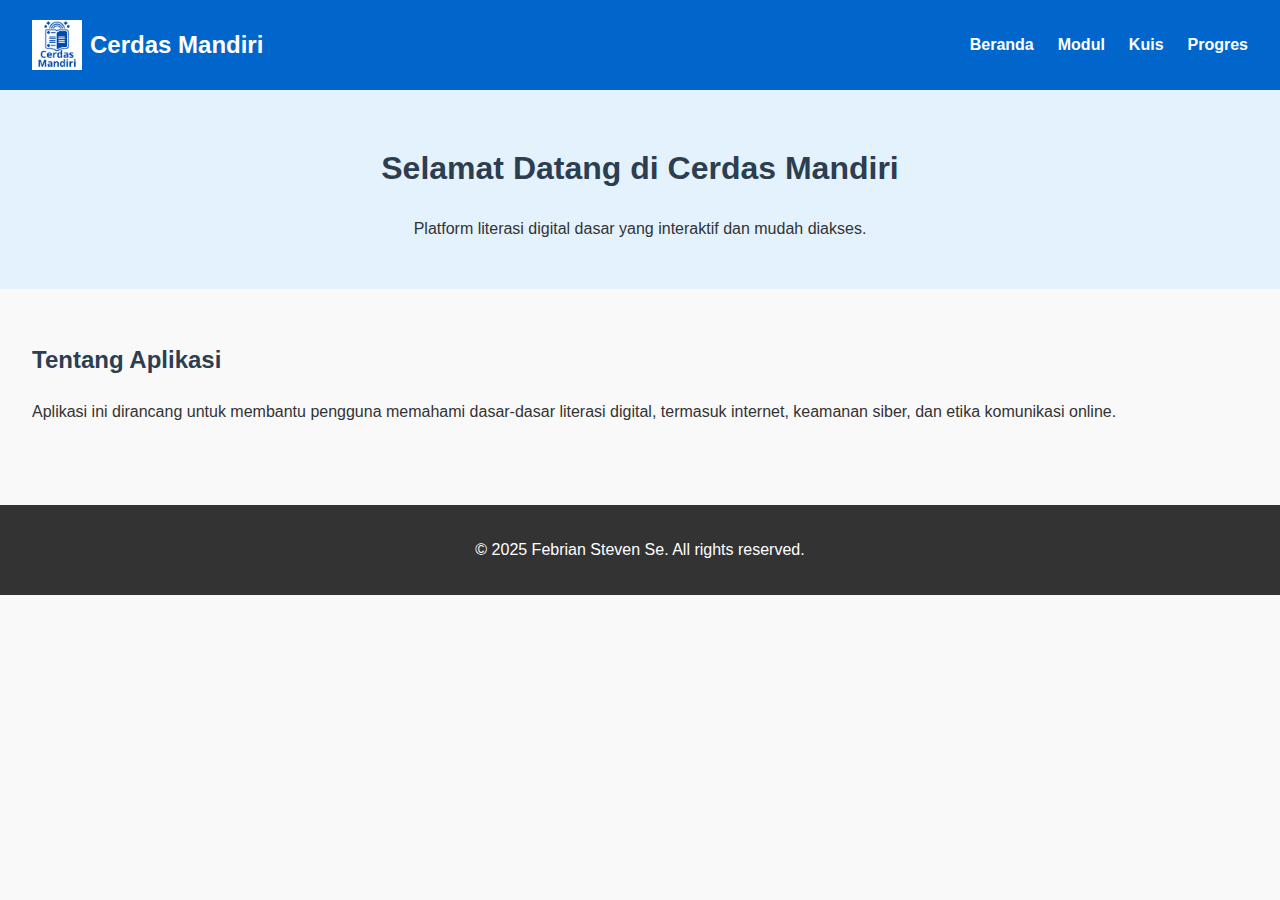
<file: index.html>
<!DOCTYPE html>
<html lang="id">
<head>
  <meta charset="UTF-8" />
  <meta name="viewport" content="width=device-width, initial-scale=1.0" />
  <title>Cerdas Mandiri</title>
  <link rel="stylesheet" href="style.css" />
</head>
<body>
  <nav class="navbar">
    <div class="logo">
      <img src="LogoCM.png" alt="Logo Cerdas Mandiri" class="logo-img" />
      Cerdas Mandiri
      </div>
    <ul class="nav-links">
      <li><a href="index.html">Beranda</a></li>
      <li><a href="modul.html">Modul</a></li>
      <li><a href="kuis.html">Kuis</a></li>
      <li><a href="progres.html">Progres</a></li>
    </ul>
  </nav>

  <main>
    <section class="hero">
      <h1>Selamat Datang di Cerdas Mandiri</h1>
      <p>Platform literasi digital dasar yang interaktif dan mudah diakses.</p>
    </section>

    <section class="intro">
      <h2>Tentang Aplikasi</h2>
      <p>Aplikasi ini dirancang untuk membantu pengguna memahami dasar-dasar literasi digital, termasuk internet, keamanan siber, dan etika komunikasi online.</p>
    </section>
  </main>

  <footer>
    <p>&copy; 2025 Febrian Steven Se. All rights reserved.</p>
  </footer>
</body>
</html>
</file>
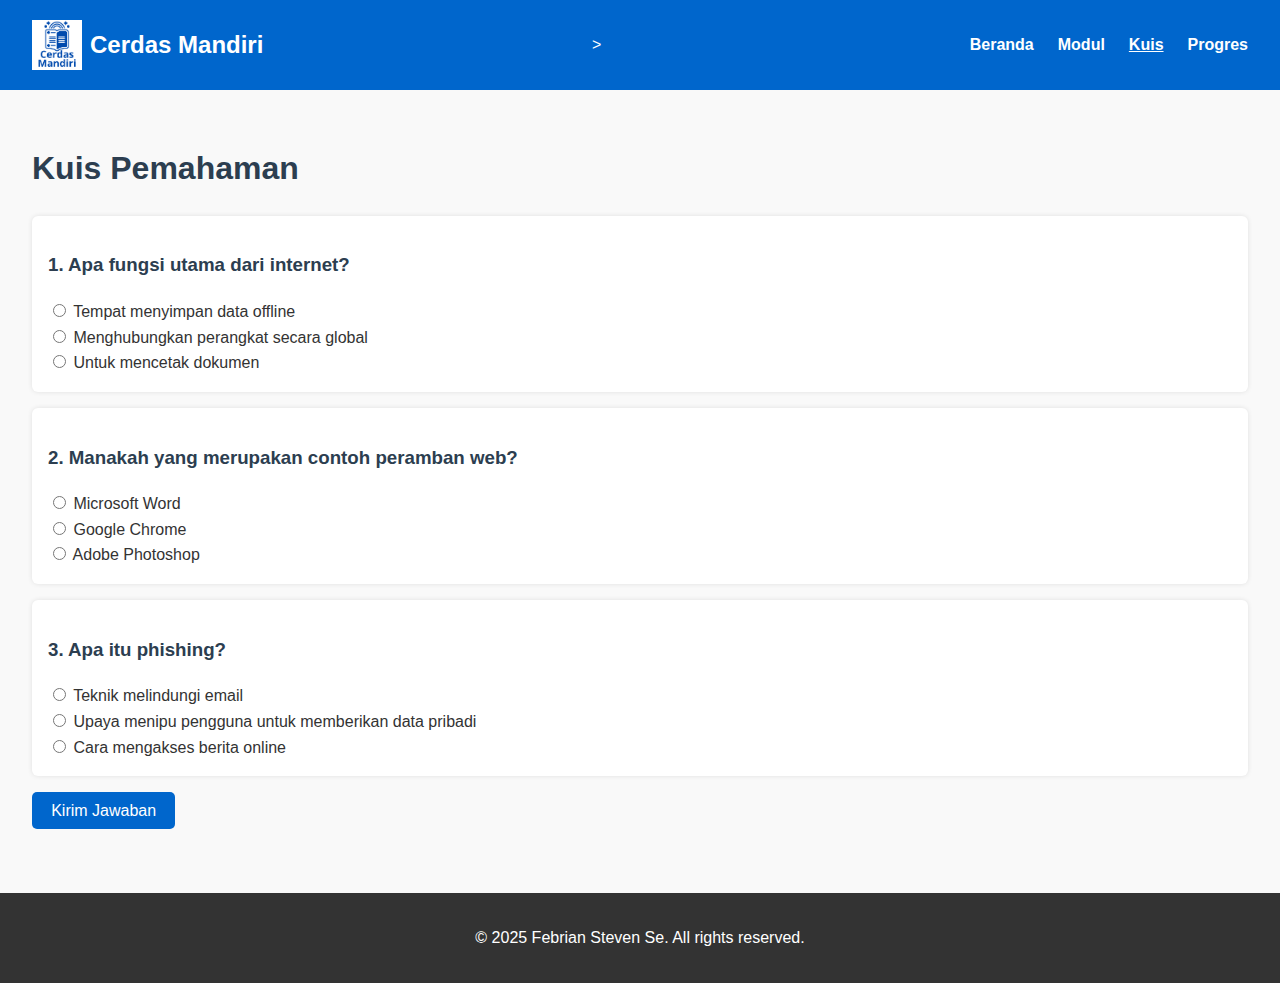
<file: kuis.html>
<!DOCTYPE html>
<html lang="id">
<head>
  <meta charset="UTF-8">
  <meta name="viewport" content="width=device-width, initial-scale=1.0">
  <title>Kuis - Cerdas Mandiri</title>
  <link rel="stylesheet" href="style.css">
  <script defer src="script.js"></script>
</head>
<body>
  <nav class="navbar">
  <div class="logo">
      <img src="LogoCM.png" alt="Logo Cerdas Mandiri" class="logo-img" />
      Cerdas Mandiri
      </div>>
    <ul class="nav-links">
      <li><a href="index.html">Beranda</a></li>
      <li><a href="modul.html">Modul</a></li>
      <li><a href="kuis.html" class="active">Kuis</a></li>
      <li><a href="progres.html">Progres</a></li>
    </ul>
  </nav>

  <main>
    <section class="quiz-page">
      <h1>Kuis Pemahaman</h1>
      <form id="quiz-form">
        <div class="quiz-question">
          <h3>1. Apa fungsi utama dari internet?</h3>
          <label><input type="radio" name="q1" value="a"> Tempat menyimpan data offline</label><br>
          <label><input type="radio" name="q1" value="b"> Menghubungkan perangkat secara global</label><br>
          <label><input type="radio" name="q1" value="c"> Untuk mencetak dokumen</label>
        </div>

        <div class="quiz-question">
          <h3>2. Manakah yang merupakan contoh peramban web?</h3>
          <label><input type="radio" name="q2" value="a"> Microsoft Word</label><br>
          <label><input type="radio" name="q2" value="b"> Google Chrome</label><br>
          <label><input type="radio" name="q2" value="c"> Adobe Photoshop</label>
        </div>

        <div class="quiz-question">
          <h3>3. Apa itu phishing?</h3>
          <label><input type="radio" name="q3" value="a"> Teknik melindungi email</label><br>
          <label><input type="radio" name="q3" value="b"> Upaya menipu pengguna untuk memberikan data pribadi</label><br>
          <label><input type="radio" name="q3" value="c"> Cara mengakses berita online</label>
        </div>

        <button type="submit">Kirim Jawaban</button>
      </form>

      <div id="quiz-result" class="quiz-result" style="display:none;"></div>
    </section>
  </main>

  <footer>
    <p>&copy; 2025 Febrian Steven Se. All rights reserved.</p>
  </footer>

  <script>
    document.getElementById('quiz-form').addEventListener('submit', function(event) {
      event.preventDefault();
      const answers = {
        q1: 'b',
        q2: 'b',
        q3: 'b'
      };
      let score = 0;
      let total = 3;
      for (let q in answers) {
        const selected = document.querySelector(`input[name="${q}"]:checked`);
        if (selected && selected.value === answers[q]) score++;
      }
      const resultDiv = document.getElementById('quiz-result');
      resultDiv.style.display = 'block';
      resultDiv.innerHTML = `<h2>Hasil Kuis:</h2><p>Skor Anda: ${score} dari ${total}</p>`;
    });
  </script>
</body>
</html>
</file>
<file: style.css>
/* === Global Styles === */
body {
  margin: 0;
  font-family: Arial, sans-serif;
  background-color: #f9f9f9;
  color: #333;
  line-height: 1.6;
}

a {
  color: #007BFF;
  text-decoration: none;
}
a:hover {
  text-decoration: underline;
}

h1, h2, h3 {
  color: #2c3e50;
}

/* === Navbar === */
.navbar {
  display: flex;
  justify-content: space-between;
  align-items: center;
  background-color: #0066cc;
  padding: 1rem 2rem;
  color: white;
}

.navbar .logo {
  display: flex;
  align-items: center;
  gap: 0.5rem;
  font-weight: bold;
  font-size: 1.5rem;
}

.logo-img {
  width: 50px;
  height: 50px;
}

.navbar .nav-links {
  list-style: none;
  display: flex;
  gap: 1.5rem;
}

.navbar .nav-links a {
  color: white;
  font-weight: bold;
}

.navbar .nav-links a.active {
  text-decoration: underline;
}

/* === Hero Section === */
.hero {
  background: #e3f2fd;
  padding: 2rem;
  text-align: center;
}

.intro {
  padding: 2rem;
}

/* Styling modul.html - bagian artikel modul */
.module-page {
  max-width: 900px;
  margin: 2rem auto;
  padding: 0 1rem;
  font-family: 'Segoe UI', Tahoma, Geneva, Verdana, sans-serif;
  color: #333;
  line-height: 1.7;
}

.module-page h1 {
  text-align: center;
  margin-bottom: 2rem;
  color: #2c3e50;
  font-weight: 700;
  font-size: 2.5rem;
}

.module {
  margin-bottom: 3rem;
  border-bottom: 2px solid #ddd;
  padding-bottom: 2rem;
}

.module h2 {
  font-size: 1.8rem;
  color: #2980b9;
  margin-bottom: 0.8rem;
  font-weight: 600;
}

.module img {
  display: block;
  max-width: 100%;
  height: auto;
  margin: 1rem 0 1.5rem 0;
  border-radius: 8px;
  box-shadow: 0 4px 8px rgb(0 0 0 / 0.1);
}

.article-modul p {
  margin-bottom: 1.3rem;
  font-size: 1rem;
}

.article-modul p:last-child {
  margin-bottom: 2rem;
}

.module h3 {
  font-size: 1.2rem;
  margin-bottom: 0.8rem;
  color: #34495e;
  font-weight: 600;
}

.module ul {
  list-style-type: disc;
  padding-left: 1.3rem;
  margin-bottom: 2rem;
}

.module ul li {
  margin-bottom: 0.5rem;
  font-size: 0.95rem;
}

.module ul li a {
  color: #2980b9;
  text-decoration: none;
  transition: color 0.3s ease;
}

.module ul li a:hover,
.module ul li a:focus {
  text-decoration: underline;
  color: #1abc9c;
}

/* Responsive adjustments */
@media screen and (max-width: 600px) {
  .module-page {
    padding: 0 0.8rem;
  }

  .module-page h1 {
    font-size: 2rem;
  }

  .module h2 {
    font-size: 1.5rem;
  }

  .article-modul p {
    font-size: 0.95rem;
  }
}


/* === Quiz Page === */
.quiz-page {
  padding: 2rem;
}

.quiz-question {
  background-color: white;
  padding: 1rem;
  margin-bottom: 1rem;
  border-radius: 6px;
  box-shadow: 0 0 5px rgba(0,0,0,0.1);
}

.quiz-result {
  margin-top: 1.5rem;
  background: #dff0d8;
  padding: 1rem;
  border: 1px solid #c3e6cb;
  border-radius: 6px;
  color: #155724;
}

button {
  background-color: #0066cc;
  color: white;
  padding: 0.6rem 1.2rem;
  border: none;
  border-radius: 5px;
  cursor: pointer;
  font-size: 1rem;
}

button:hover {
  background-color: #004999;
}

/* === Progress Page === */
.progress-page {
  padding: 2rem;
}

.progress-table {
  width: 100%;
  border-collapse: collapse;
  background-color: white;
  border-radius: 8px;
  overflow: hidden;
  box-shadow: 0 0 10px rgba(0,0,0,0.05);
}

.progress-table th,
.progress-table td {
  padding: 1rem;
  border-bottom: 1px solid #ddd;
  text-align: left;
}

.progress-table th {
  background-color: #0066cc;
  color: white;
}

.status {
  padding: 0.3rem 0.6rem;
  border-radius: 4px;
  font-size: 0.9rem;
  color: white;
}

.status.completed {
  background-color: #28a745;
}

.status.in-progress {
  background-color: #ffc107;
  color: #000;
}

.status.not-started {
  background-color: #dc3545;
}

/* === Footer === */
footer {
  background-color: #333;
  color: white;
  text-align: center;
  padding: 1rem;
  margin-top: 2rem;
}

/* === Responsive === */
@media (max-width: 768px) {
  .navbar {
    flex-direction: column;
    align-items: flex-start;
  }

  .nav-links {
    flex-direction: column;
    gap: 1rem;
    margin-top: 1rem;
  }

  .progress-table th,
  .progress-table td {
    padding: 0.8rem;
  }
}
</file>
